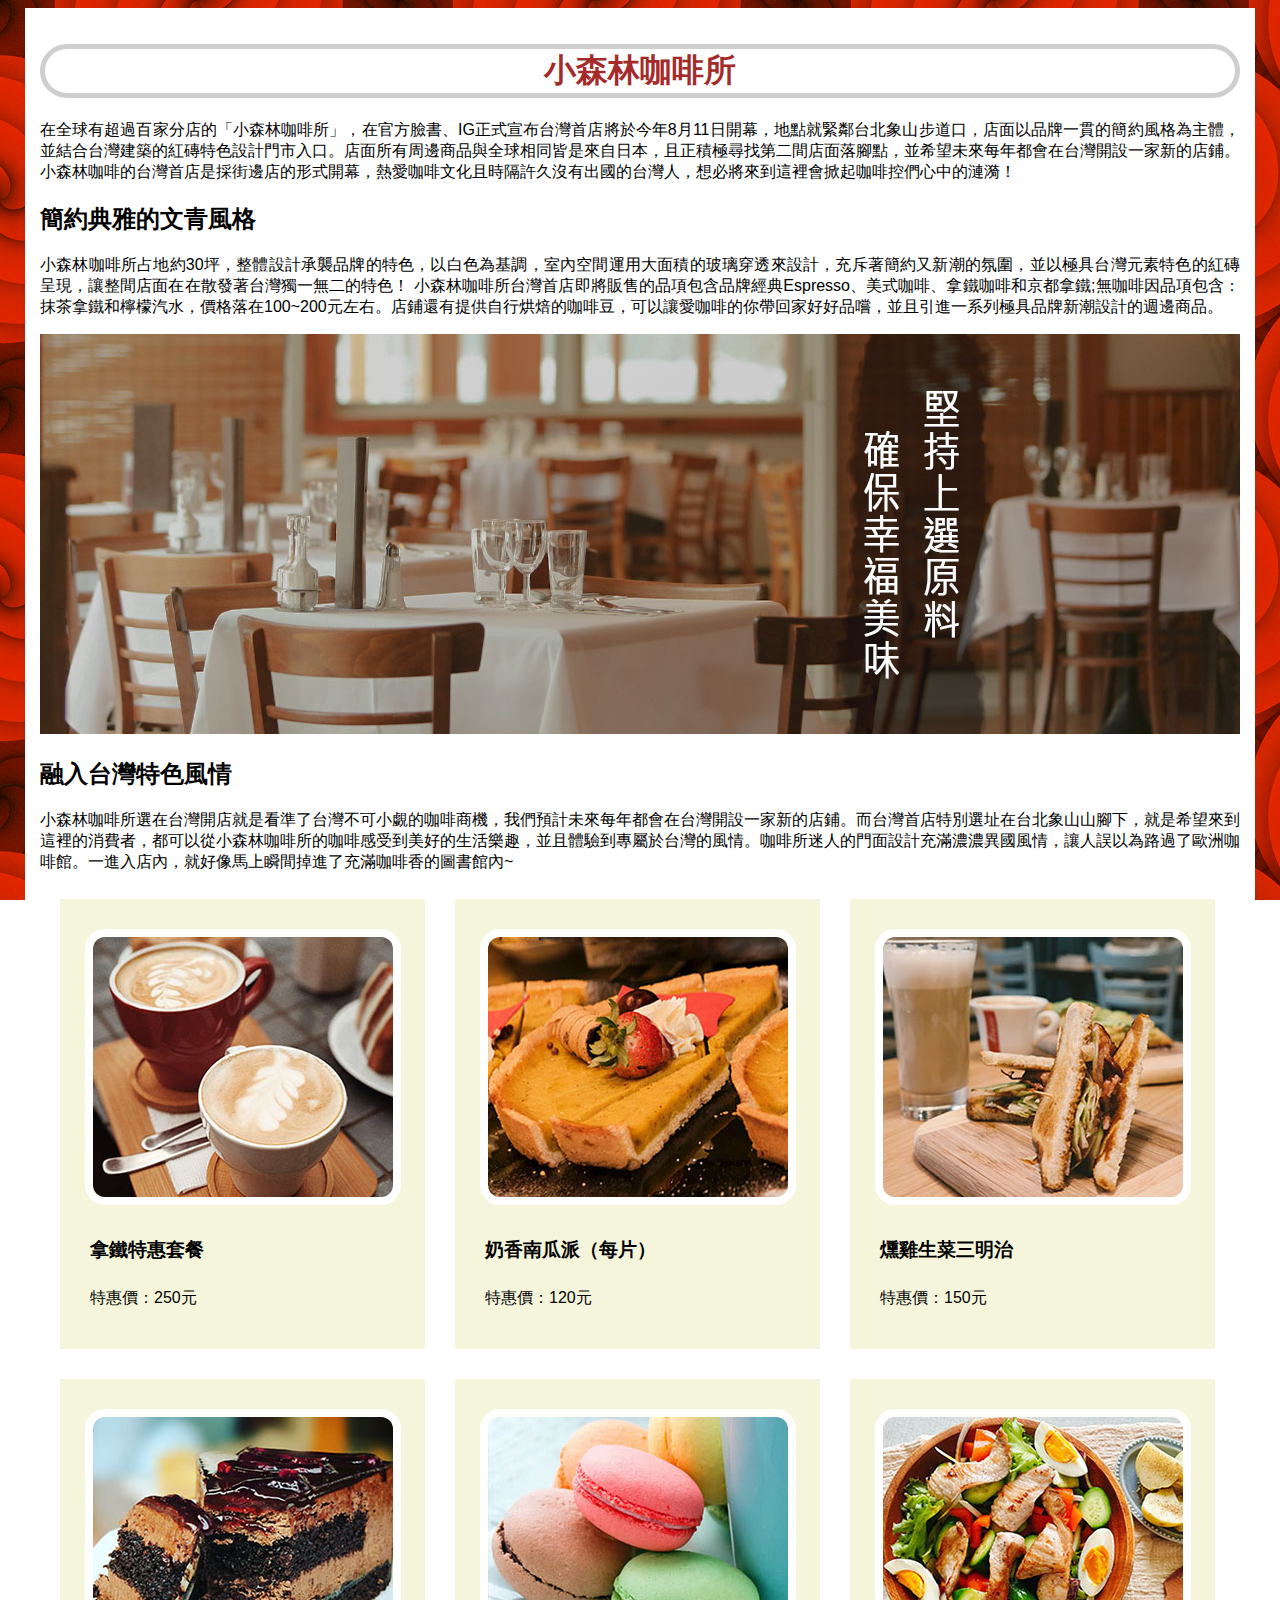
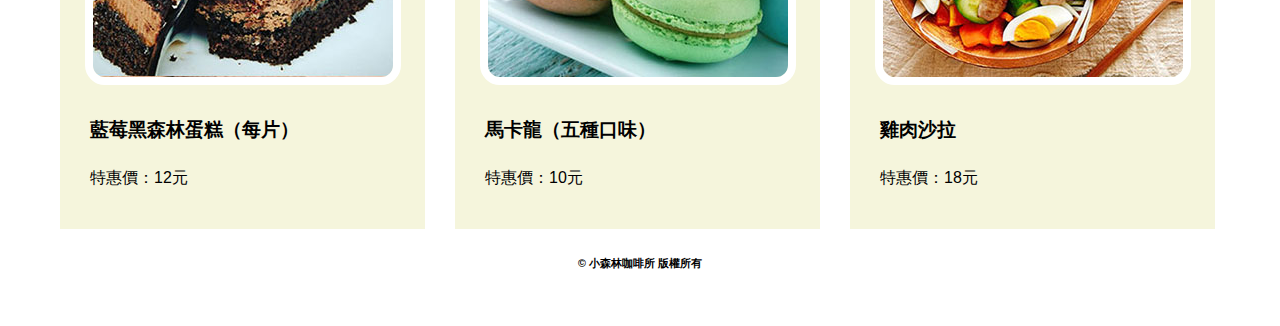
<file: homework1003/index.html>
<!DOCTYPE html>
<html lang="zh-Hant">

<head>
    <meta charset="UTF-8">
    <meta name="viewport" content="width=device-width, initial-scale=1.0">
    <title>Document</title>
    <link rel="stylesheet" href="./style.css">
</head>

<body>
    <div class="box1">
        <h1>小森林咖啡所</h1>

        <p>在全球有超過百家分店的「小森林咖啡所」，在官方臉書、IG正式宣布台灣首店將於今年8月11日開幕，地點就緊鄰台北象山步道口，店面以品牌一貫的簡約風格為主體，並結合台灣建築的紅磚特色設計門市入口。店面所有周邊商品與全球相同皆是來自日本，且正積極尋找第二間店面落腳點，並希望未來每年都會在台灣開設一家新的店鋪。小森林咖啡的台灣首店是採街邊店的形式開幕，熱愛咖啡文化且時隔許久沒有出國的台灣人，想必將來到這裡會掀起咖啡控們心中的漣漪！
        </p>

        <h2>簡約典雅的文青風格</h2>
        <p>
            小森林咖啡所占地約30坪，整體設計承襲品牌的特色，以白色為基調，室內空間運用大面積的玻璃穿透來設計，充斥著簡約又新潮的氛圍，並以極具台灣元素特色的紅磚呈現，讓整間店面在在散發著台灣獨一無二的特色！
            小森林咖啡所台灣首店即將販售的品項包含品牌經典Espresso、美式咖啡、拿鐵咖啡和京都拿鐵;無咖啡因品項包含：抹茶拿鐵和檸檬汽水，價格落在100~200元左右。店鋪還有提供自行烘焙的咖啡豆，可以讓愛咖啡的你帶回家好好品嚐，並且引進一系列極具品牌新潮設計的週邊商品。
        </p>

        <img src="./photo01.jpg" alt="">

        <h2>融入台灣特色風情</h2>
        <p>小森林咖啡所選在台灣開店就是看準了台灣不可小覷的咖啡商機，我們預計未來每年都會在台灣開設一家新的店鋪。而台灣首店特別選址在台北象山山腳下，就是希望來到這裡的消費者，都可以從小森林咖啡所的咖啡感受到美好的生活樂趣，並且體驗到專屬於台灣的風情。咖啡所迷人的門面設計充滿濃濃異國風情，讓人誤以為路過了歐洲咖啡館。一進入店內，就好像馬上瞬間掉進了充滿咖啡香的圖書館內~
        </p>

        <div class="box">
            <img class="img" src="./p1.jpg" alt="">
            <h3>拿鐵特惠套餐</h3>
            <li>特惠價：250元</li>
        </div>

        <div class="box">
            <img class="img" src="./p2.jpg" alt="">
            <h3>奶香南瓜派（每片）</h3>
            <li>特惠價：120元</li>
        </div>

        <div class="box">
            <img class="img" src="./p3.jpg" alt="">
            <h3>燻雞生菜三明治</h3>
            <li>特惠價：150元</li>
        </div>

        <div class="box">
            <img class="img" src="./p4.jpg" alt="">
            <h3>藍莓黑森林蛋糕（每片）</h3>
            <li>特惠價：12元</li>
        </div>

        <div class="box">
            <img class="img" src="./p5.jpg" alt="">
            <h3>馬卡龍（五種口味）</h3>
            <li>特惠價：10元</li>
        </div>

        <div class="box">
            <img class="img" src="./p6.jpg" alt="">
            <h3>雞肉沙拉</h3>
            <li>特惠價：18元</li>

        </div>

        <h6>© 小森林咖啡所 版權所有</h6>


    </div>

</body>

</html>
</file>
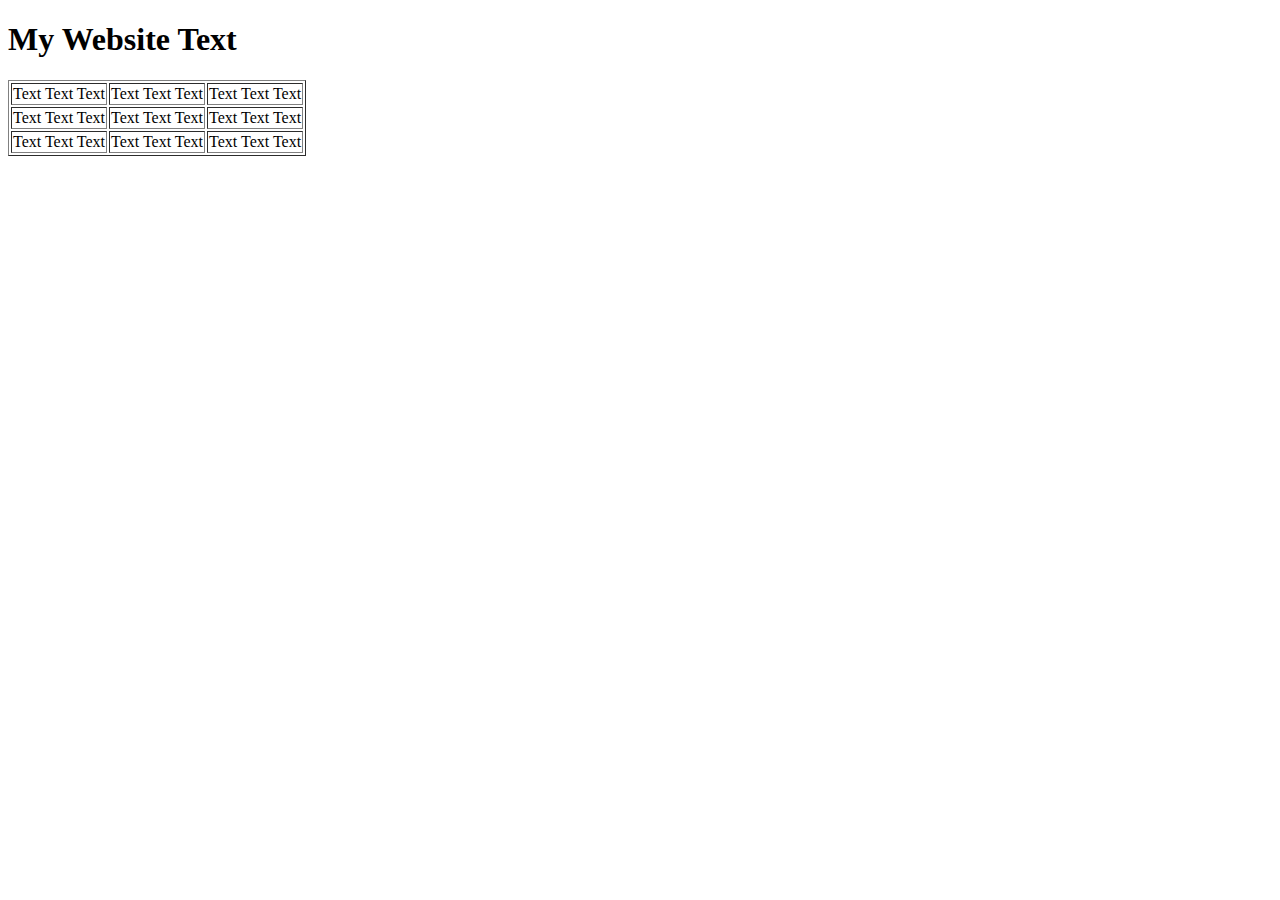
<file: templates/home.html>
<!DOCTYPE html>
<html lang="en">

<head>
    <meta charset="UTF-8">
    <title>Home</title>
</head>

<body>
    <h1>My Website Text</h1>
    <table border="1">
        <tr>
            <td>Text Text Text</td>
            <td>Text Text Text</td>
            <td>Text Text Text</td>
        </tr>
        <tr>
            <td>Text Text Text</td>
            <td>Text Text Text</td>
            <td>Text Text Text</td>
        </tr>
        <tr>
            <td>Text Text Text</td>
            <td>Text Text Text</td>
            <td>Text Text Text</td>
        </tr>
    </table>
</body>

</html>
</file>
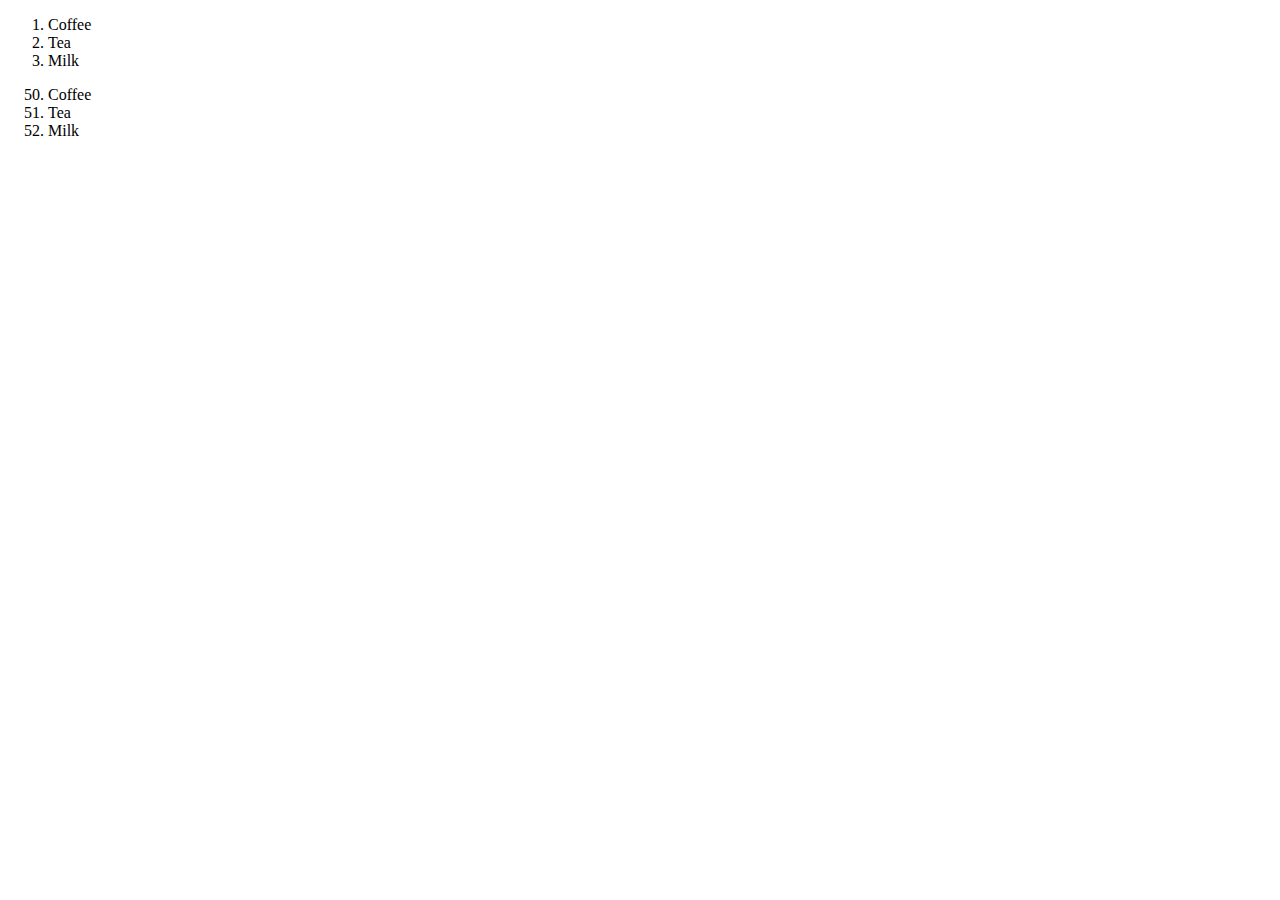
<file: templates/index1.html>
<!DOCTYPE html>
<html lang=en">


<head>
    <meta charset="utf-8">
    <title>FLASK 教程 (米樂金)</title>
</head>

<body>

    <ol>
        <li>Coffee</li>
        <li>Tea</li>
        <li>Milk</li>
    </ol>

    <ol start="50">
        <li>Coffee</li>
        <li>Tea</li>
        <li>Milk</li>
    </ol>

</body>

</html>
</file>
<file: homework1003/style.css>
body {
    background-image: url(./bg.png);
    background-attachment: fixed;
    font-family: Arial, Helvetica, "微軟正黑體", sans-serif;
    text-align: justify;
}

.box1 {
    background-color: white;
    width: 1200px;
    height: 1880px;
    margin: 0 auto;
    padding: 15px;
}

h1 {
    text-align: center;
    border: rgba(128, 128, 128, 0.388) thick solid;
    border-radius: 30px;
    color: brown;
}

h3,
li {
    list-style-type: none;
    text-indent: 30px;
    line-height: 30px;

}

.box {
    background-color: beige;
    width: 365px;
    height: 450px;
    margin: 10px 10px 20px 20px;
    float: left;

}

.box:hover {
    box-shadow: black 0 0 10px;
}

.img {
    display: block;
    margin: 30px auto;
    width: 300px;
    border: white 8px solid;
    border-radius: 20px;

}

h6 {
    padding-top: 960px;
    text-align: center;
}
</file>
